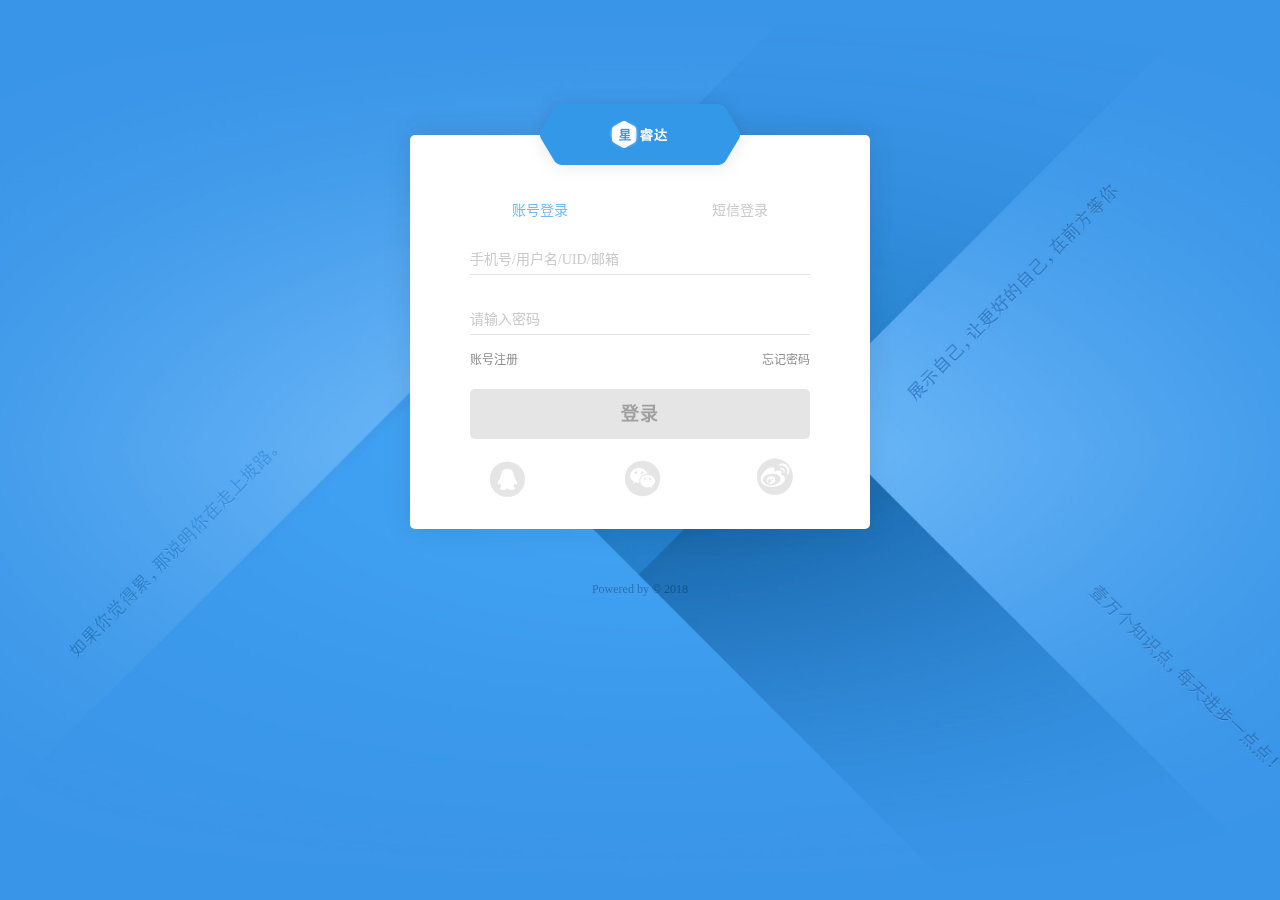
<file: src/main/resources/public/index.html>
<!DOCTYPE html>
<html lang="zh-CN">
<head>
    <meta charset="UTF-8">
    <title>智能设备管理</title>
    <meta http-equiv="content-type" content="text/html; charset=utf-8" />
    <meta name="Keywords" content="">
    <meta name="Description" content="">
    <link rel="stylesheet" href="./css/base.css">
    <link rel="stylesheet" href="./css/iconfont.css">
    <link rel="stylesheet" href="./css/reg.css">
</head>

<body>
<div id="ajax-hook"></div>
<div class="wrap">
    <div class="wpn">
        <div class="form-data pos">
            <a href=""><img src="./img/logo.png" class="head-logo"></a>
            <div class="change-login">
                <p class="account_number on">账号登录</p>
                <p class="message">短信登录</p>
            </div>
            <div class="form1">
                <p class="p-input pos">
                    <label for="num">手机号/用户名/UID/邮箱</label>
                    <input type="text" id="username">
                    <span class="tel-warn num-err hide"><em>账号或密码错误，请重新输入</em><i class="icon-warn"></i></span>
                </p>
                <p class="p-input pos">
                    <label for="pass">请输入密码</label>
                    <input type="password" style="display:none"/>
                    <input type="password" id="password" autocomplete="new-password">
                    <span class="tel-warn pass-err hide"><em>账号或密码错误，请重新输入</em><i class="icon-warn"></i></span>
                </p>
               
            </div>
            <div class="form2 hide">
                <p class="p-input pos">
                    <label for="num2">手机号</label>
                    <input type="number" id="num2">
                    <span class="tel-warn num2-err hide"><em>账号或密码错误</em><i class="icon-warn"></i></span>
                </p>
                <p class="p-input pos">
                    <label for="veri-code">输入验证码</label>
                    <input type="number" id="veri-code">
                    <a href="javascript:;" class="send">发送验证码</a>
                    <span class="time hide"><em>120</em>s</span>
                    <span class="tel-warn error hide">验证码错误</span>
                </p>
            </div>
            <div class="r-forget cl">
                <a href="./reg.html" class="z">账号注册</a>
                <a href="./getpass.html" class="y">忘记密码</a>
            </div>
            <button class="lang-btn off log-btn" onclick="login()">登录</button>
            <div class="third-party">
                <a href="#" class="log-qq icon-qq-round"></a>
                <a href="#" class="log-qq icon-weixin"></a>
                <a href="#" class="log-qq icon-sina1"></a>
            </div>
            <p class="right">Powered by © 2018</p>
        </div>
    </div>
</div>
<script src="./js/jquery.js"></script>
<script src="http://pv.sohu.com/cityjson?ie=utf-8"></script>
<script src="./js/agree.js"></script>
<script src="./js/login.js"></script>
<script src="./js/cookie.js"></script>



<script type="text/javascript">


function login(){
    let un = document.getElementById("username").value;
    let pw=$("#password").val();
    let ip="119.183.113.120";

    $.ajax({
        url:"./login",
        type:"get",
        data:{
            username:un,
            password:pw,
            ip:ip
        },
        dataType:"json",
        success: function (data){
            console.log(data);
            if(data.code==1){
                alert(data.msg);
                $.cookie("token",data.token);
                window.location.href="./index/index.html";
            }else{
                alert(data.msg);
            }
        }
    })
}


    


</script>

</body>
</html>
</file>
<file: src/main/resources/public/css/base.css>
html,body,div,ol,ul,li,dl,dt,dd,h1,h2,h3,h4,h5,h6,input,button,textarea,p,span,table,th,td,form{margin:0;padding:0}
body,input,button,select,textarea{font:12px/1.5 "Microsoft Yahei","Helvetica Neue";color:#34495e;
	-webkit-font-smoothing: antialiased;
  	-moz-osx-font-smoothing: grayscale;
  	-moz-font-feature-settings: "liga","kern";}
table{border-collapse:collapse;border-spacing:0}
img,a img{border:0}
a{color:#369;outline:medium none;text-decoration:none;}
a:hover{text-decoration:none}
label{cursor:pointer}
ul li,.ol li{list-style:none}
em,cite,i{font-style:normal}
p{word-wrap: break-word; word-break: break-all;} /*å…¨éƒ¨è‹±æ–‡å­—ç¬¦ä¸‹è‡ªåŠ¨æ¢è¡Œ*/

/* åŽ»é™¤Chromeç­‰æµè§ˆå™¨æ–‡æœ¬æ¡†é»˜è®¤å‘å…‰è¾¹æ¡† */
input:focus, textarea:focus {outline: none;}
/* åŽ»é™¤IE10+æµè§ˆå™¨æ–‡æœ¬æ¡†åŽé¢çš„å°å‰å‰ */
input::-ms-clear {display: none;}
/* ç¦æ­¢å¤šè¡Œæ–‡æœ¬æ¡†textareaæ‹–æ‹½ */
textarea {resize: none;}

/* ==å…¨å±€é€šç”¨æ ·å¼== */

/* é¿å…å› å­å…ƒç´ æµ®åŠ¨è€Œå¯¼è‡´çš„çˆ¶å…ƒç´ é«˜åº¦ç¼ºå¤±èƒ½é—®é¢˜ */
.cl:after { content: "."; display: block; height: 0; clear: both; visibility: hidden; } .cl { zoom: 1; }

/* æµ®åŠ¨ */
.z { float: left !important; }
.y { float: right !important; }

/* é¼ æ ‡æ ·å¼ï¼Œå¯ä»¥æ ¹æ®éœ€è¦æŒ‰åºæ·»åŠ  */
.cur1 { cursor: pointer; }

/* æ˜¾ç¤º/éšè— */
.show { display: block !important; }
.hide { display: none !important; }

/* ç›¸å¯¹å®šä½ */
.pos { position: relative; }

/* ç°è‰² */
.grays { 
    filter: url("data:image/svg+xml;utf8,<svg xmlns=\'http://www.w3.org/2000/svg\'><filter id=\'grayscale\'><feColorMatrix type=\'matrix\' values=\'0.3333 0.3333 0.3333 0 0 0.3333 0.3333 0.3333 0 0 0.3333 0.3333 0.3333 0 0 0 0 0 1 0\'/></filter></svg>#grayscale"); /* Firefox 3.5+ */ 
    -webkit-filter: grayscale(100%); /* chrome+ */ 
    filter: grayscale(100%); /* æœªæ¥æµè§ˆå™¨ */ 
    filter: gray; /* ie6-8 */ 
    filter:progid:DXImageTransform.Microsoft.BasicImage(grayscale=1);/*ie6-9 */  
}

/* é€šç”¨å®¹å™¨ï¼Œå®šä¹‰é¡µé¢å®½åº¦ å…·æœ‰ n, m, w ä¸‰ä¸ªçº§åˆ« */
.wpn { width: 1180px; margin: 0 auto; }  	/* 4 åˆ— * 300 */
.wpm { width: 1480px; margin: 0 auto; }  	/* 5 åˆ— * 300 */
.wpw { width: 1780px; margin: 0 auto; } 	/* 6 åˆ— * 300 */

.wpf { width: 100%; max-width: 1260px; margin: 0 auto; }  	/* 4 åˆ— * 300 */  /*å®žé™…å®½åº¦1180+å·¦å³è¾¹è·å„40*/
.wpf-row { width: 93.6507936%; margin: 0 3.1746031%;}   /*1180/1260,40/1260*/
.row { width: 100% }

/* ä¸»ä½“å†…å®¹ */
.ct { display: block; min-height: 530px;}

/* ä¸»ä½“å†…å®¹ - å¸¦è¾¹æ  */
/*.ctn .mn { width: 880px; float: left; }
.ctn .sd { width: 280px; float: right; }*/
.ctn .mn {margin:0 300px 0 0; padding-top: 20px;}
.ctn .sd {position: absolute; right: 280px; top: 0; bottom: 0; }

/* æ–‡æœ¬å±žæ€§ï¼šå­—å·ã€é¢œè‰²ã€ç²—ç»†ã€æ­£æ–œ */
/* å­—å· */
.f12 { font-size: 12px; }
.f14 { font-size: 14px; }
.f16 { font-size: 16px; }
.f26 { font-size: 26px; }

/* é¢œè‰² */
.b8c5ce { color: #b8c5ce; }
.ff8326 { color: #ff8326; }

/* ç²—ç»† */
.b { font-weight: bold; }

/* æ­£æ–œ */
.i { font-style: italic; }

/* å¤–è¾¹è·æ ·å¼ï¼Œä½œç”¨äºŽå…ƒç´ çš„ä¸Šä¸‹å¤–è¾¹è·ï¼Œä¸Šä¸‹å„å…·æœ‰ n, m, w ä¸‰ä¸ªçº§åˆ« */
.mtn { margin-top: 5px !important; }
.mtm { margin-top: 10px !important; }
.mtw { margin-top: 20px !important; }

.mbn { margin-bottom: 5px !important; }
.mbm { margin-bottom: 10px !important; }
.mbw { margin-bottom: 20px !important; }

.mrn { margin-right: 5px !important; }
.mrm { margin-right: 10px !important; }
.mrw { margin-right: 20px !important; }/*20/1180=1.6949152%*/

.mln { margin-left: 5px !important; }
.mlm { margin-left: 10px !important; }
.mlw { margin-left: 20px !important; }

.mtbn { margin: 5px 0 !important; }
.mtbm { margin: 10px 0 !important; }
.mtbw { margin: 20px 0 !important; }

.mlrn { margin: 0 5px !important; }
.mlrm { margin: 0 10px !important; }
.mlrw { margin: 0 20px !important; }


/* å†…è¾¹è·æ ·å¼ï¼Œä½œç”¨äºŽå…ƒç´ çš„ä¸Šä¸‹å†…è¾¹è·ï¼Œä¸Šä¸‹å„å…·æœ‰ n, m, w ä¸‰ä¸ªçº§åˆ« */
.ptn { padding-top: 5px !important; }
.ptm { padding-top: 10px !important; }
.ptw { padding-top: 20px !important; }

.pbn { padding-bottom: 5px !important; }
.pbm { padding-bottom: 10px !important; }
.pbw { padding-bottom: 20px !important; }

.ptbn { padding: 5px 0 !important; }
.ptbm { padding: 10px 0 !important; }
.ptbw { padding: 20px 0 !important; }

.plrn { padding: 0 5px !important; }
.plrm { padding: 0 10px !important; }
.plrw { padding: 0 20px !important; }


/* ==== æŒ‰é’® Buttons  2015-1-12==== */
.lang-btn {
	display: inline-block;
	position: relative;
	vertical-align: middle;
	cursor: pointer;
	white-space: nowrap;
	background-color: #3499DA;
	height: 40px;
	line-height: 40px;
	font-size: 16px;
	color: #FFF;
	border: none;
	letter-spacing: 1px;
	overflow: hidden;
	text-align: center;
	border-radius:2px;
}
/* æ— èƒŒæ™¯æŒ‰é’® */
.lang-cancel{background:0;color:#2d3e50}
/* å–æ¶ˆæŒ‰é’® */
.lang-btn-none{background:#e4e9ed;color:#2d3e50;}
.lang-btn-none:hover{background:#e4e9ed;color:#2d3e50;}

.lang-btn-c{display:inline-block;position:relative;vertical-align:middle;cursor:pointer;white-space:nowrap;background:#e4e9ed;height:40px;line-height:40px;
			font-size:16px;color:#2d3e50;border:0;letter-spacing:1px;overflow:hidden;text-align:center;border-radius:2px}
/* ä¿®æ”¹æŒ‰é’®çš„é»˜è®¤çŠ¶æ€ */
.lang-btn:active{outline:0;box-shadow:none}
.lang-btn:focus{border:0;outline:0;box-shadow:none}
.lang-btn:hover{text-decoration:none}

/* ç«ç‹å…¼å®¹ */
.lang-btn::-moz-focus-inner {border: 0;padding: 0;}
/* æˆåŠŸ */
.lang-btn-success { background-color: #4a993e; }
/* é”™è¯¯ */
.lang-btn-eroor { background-color: #b33630; }
/* ä¸å¯æäº¤çŠ¶æ€ */
.lang-btn-disabled { background-color: #ddd; color: #777; cursor: default; }
/* å±•ç¤º */
.lang-btn-show { background-color: #e4e9ed; color: #2d3e50; cursor: default; }
/* å…³è” */
.lang-btn-relating { background-color: #b8c5ce; color: #2d3e50; }


/* æŒ‰é’®æ–‡å­— */
.lang-btn .lang-btn-content {  padding: 0 30px; display: block; }
/* å¤§çš„ */
.lang-btn-big .lang-btn-content { padding: 0 45px; }
/* å·¨å¤§çš„ */
.lang-btn-huge { height: 50px; line-height: 50px; }
.lang-btn-huge .lang-btn-content { padding: 0 45px; }
/* æŒ‰é’®çš„é¢œè‰² */
.lang-btn-col-blue{background:#3499DA;color:#fff;}
.lang-btn-col-blue:hover{background:#3da2e3;color:#fff;}
/* å›ºå®šå®½åº¦çš„ */
.lang-btn-fixed-small { width: 100px; }
.lang-btn-fixed-small .lang-btn-content { padding: 0; }

.lang-btn-fixed-big { width: 160px; }
.lang-btn-fixed-big .lang-btn-content { padding: 0; }

.lang-btn-fixed-Large { width: 100%; }
.lang-btn-fixed-Large .lang-btn-content { padding: 0; }

/* å°å­—å·æŒ‰é’® ä¸¾æŠ¥å¼¹å‡ºæ¡†å†ç”¨ */
.submit-button{width:80px;height:40px;background:#3499da;color:#fff;font-size:14px;cursor:pointer;line-height:40px;border:0;border-radius:2px}
.submit-button:hover{background:#3da2e3;transition:all .4s ease-in-out 0s}
.submit-button:active{background:#2e93d4}
.mini-button-disabble{width:80px;height:40px;background:#b8c5ce;color:#fff;font-size:14px;cursor:pointer;line-height:40px;border:0;border-radius:2px}
.mini-button-disabble:hover{background:#c8d4db;transition:all .4s ease-in-out 0s}
.mini-button-disabble:active{background:#a9b9c3}

/* æŒ‰é’® Buttons END */

 /* ==== è¡¨å• Input æ¡† 2015-2-28==== ä»¥å‰çš„é¢œè‰²b8c4ce*/
.lang-input{padding:14px 15px;height:20px;border:#e4e9ed 1px solid;border-radius:2px;background:#fff;color:#5d6d7e;font-size:16px;line-height:20px;box-sizing: content-box;}

.lang-input:focus {
    border: 1px solid #3498db;
    box-shadow: 0 0 4px rgba(41, 128, 185, 0.4);
}
/* ç„¦ç‚¹/æˆåŠŸ */
.lang-input-on, .lang-input-success {
	border: #3498db 1px solid;
	box-shadow: 0 0 4px rgba(41, 128, 185, 0.4);
	color: #34495e;
}
/* é”™è¯¯ */
.lang-input-error {
	border: #fcab2b 1px solid;
	box-shadow: 0 0 4px rgba(252, 171, 43, 0.4);
}

/* form è¡¨å•å›ºå®šå®½åº¦ */
.w520 { width: 488px; } /* å®žé™…å®½åº¦520-å†…è¾¹è·å·¦å³å„15px-è¾¹æ¡†2 */
.w880 { width: 848px; } /* å®žé™…å®½åº¦520-å†…è¾¹è·å·¦å³å„15px-è¾¹æ¡†2 */
.w580 { width: 548px; } /* å®žé™…å®½åº¦520-å†…è¾¹è·å·¦å³å„15px-è¾¹æ¡†2 */

/* textareaä½¿ç”¨ */
.h164 { height: 130px; }
.lh20 { line-height: 24px; }

.lang-must{ position: absolute; right: 11px; color: #FD8335!important; line-height: 50px!important;}
/* è¡¨å• Input æ¡† END */

 /* ====æ³¨å†Œè¾“å…¥æ¡† 2015-1-12==== */
.login-icon { display: block; height: 40px; width: 100%;  border-bottom: #e9ecee 1px solid; margin-top: 30px; }

/* è¾“å…¥æ¡†æ´»åŠ¨çŠ¶æ€/æˆåŠŸ */
.login-on, .login-success { border-bottom: #3498db 1px solid; }
.login-on .log-input, .login-error .log-input, .login-success .log-input { color: #5d6d7e; }
.login-on .iconfont, .login-success .iconfont{color: #3A99D8;}

/* é”™è¯¯ */
.login-error { border-bottom: #fcab2b 1px solid; }
.login-error .iconfont{ color: #fcab2b;}

/* ç™»å½•è¾“å…¥æ¡† */
.log-input { border: none; height: 20px; font-size: 16px; padding: 10px 2.5%; line-height: 20px; color:  #b8c4ce; background: #fff; width: 90%;}
			/*30/400=7.5%,360/400=90%,10/400=2.5%*/
.log-input-half { border: none; height: 20px; font-size: 16px; padding: 10px 5%; line-height: 20px; color:  #b8c4ce; background: #fff; width: 80%;}
			/*30/200=15%,160/200=80%,10/200=5%*/
.log-input::-moz-placeholder { color: #b8c4ce;}
.log-input::-ms-input-placeholder { color: #b8c4ce;}
.log-input::-webkit-input-placeholder { color: #b8c4ce;}
.log-input:placeholder { color: #b8c4ce;}

textarea::-moz-placeholder { color: #b8c4ce;}
textarea::-ms-input-placeholder { color: #b8c4ce;}
textarea::-webkit-input-placeholder { color: #b8c4ce;}
textarea:placeholder { color: #b8c4ce;}
/* æ³¨å†Œè¾“å…¥æ¡† end */

/*message æé†’æ¶ˆæ¯*/
#ajax-hook{ position:fixed; top:0; z-index:99999; width:100%;}
.globalInfoTip {z-index: 20; height: 60px;width: 100%;position: relative;cursor: pointer;}
.globalInfoTip p {text-align: center;font-size: 16px;height: 30px;line-height: 30px;padding: 15px 0;color: #FFF;position: relative;}
.globalInfoTip .infoTipBack {position: absolute;top: 0;left: 0;right: 0;bottom: 0;background: #3498db;box-shadow: 0 1px 3px rgba(0, 0, 0, 0.1);opacity: 0.8;filter:alpha(opacity=80);-moz-opacity: 0.8;-khtml-opacity: 0.8;}
.msg-bor{border-bottom-color:#e74c3c}


/*å­—ä½“å›¾æ ‡*/
.iconfont, [class^="icon-"], [class*=" icon-"] {
  font-family:"iconfont" !important;
  font-size:16px;
  color: #b8c4ce;
  font-style:normal;
  font-weight: normal;
  font-variant: normal;
  text-transform: none;
  line-height: 1;
  -webkit-font-smoothing: antialiased;
  -webkit-text-stroke-width: 0.2px;
  -moz-osx-font-smoothing: grayscale;
}
[id^="xunlei_com"],[id*="xunlei_com"]{
	display:none !important;
}

/*ç½‘ç«™æ•´ä½“ç°è‰²èƒŒæ™¯*/
body,
.body-gray { background-color: #eff3f5; }
/*éƒ¨åˆ†ç™½è‰²èƒŒæ™¯*/
.bg-white { background-color: #fff;}
/*è®¤è¯*/
.icon-certified2{color: #e74c3c;font-size: 14px;}
</file>
<file: src/main/resources/public/css/iconfont.css>
@font-face {font-family: "iconfont";
  src: url('iconfont.eot?t=1506407224992'); /* IE9*/
  src: url('iconfont.eot?t=1506407224992#iefix') format('embedded-opentype'), /* IE6-IE8 */
  url('[data-uri]') format('woff'),
  url('iconfont.ttf?t=1506407224992') format('truetype'), /* chrome, firefox, opera, Safari, Android, iOS 4.2+*/
  url('iconfont.svg?t=1506407224992#iconfont') format('svg'); /* iOS 4.1- */
}

.iconfont {
  font-family:"iconfont" !important;
  font-size:16px;
  font-style:normal;
  -webkit-font-smoothing: antialiased;
  -moz-osx-font-smoothing: grayscale;
}

.icon-yuedu:before { content: "\e73f"; }

.icon-xiazai:before { content: "\e73e"; }

.icon-renminbi:before { content: "\e722"; }

.icon-xuanzhuan:before { content: "\e72d"; }

.icon-youjiantou:before { content: "\e708"; }

.icon-dian:before { content: "\e71c"; }

.icon-fail:before { content: "\e718"; }

.icon-succ:before { content: "\e719"; }

.icon-site2:before { content: "\e70a"; }

.icon-bofang:before { content: "\e73c"; }

.icon-activity:before { content: "\e600"; }

.icon-add-dot:before { content: "\e602"; }

.icon-add-round:before { content: "\e603"; }

.icon-add-solid:before { content: "\e604"; }

.icon-add:before { content: "\e605"; }

.icon-android:before { content: "\e606"; }

.icon-arrows-left:before { content: "\e607"; }

.icon-arrows-right:before { content: "\e608"; }

.icon-attachment:before { content: "\e609"; }

.icon-attachment2:before { content: "\e60a"; }

.icon-bag-line:before { content: "\e60b"; }

.icon-ball:before { content: "\e60c"; }

.icon-baoming:before { content: "\e60d"; }

.icon-be:before { content: "\e60e"; }

.icon-bell:before { content: "\e60f"; }

.icon-briefcase:before { content: "\e610"; }

.icon-briefcase2:before { content: "\e611"; }

.icon-butterfly:before { content: "\e612"; }

.icon-cake-line:before { content: "\e613"; }

.icon-captcha:before { content: "\e614"; }

.icon-card:before { content: "\e615"; }

.icon-check:before { content: "\e616"; }

.icon-checked:before { content: "\e617"; }

.icon-close:before { content: "\e619"; }

.icon-cloud:before { content: "\e61a"; }

.icon-code:before { content: "\e61b"; }

.icon-comment-round:before { content: "\e61c"; }

.icon-copyright1:before { content: "\e61d"; }

.icon-copyright2:before { content: "\e61e"; }

.icon-copyright3:before { content: "\e61f"; }

.icon-copyright4:before { content: "\e620"; }

.icon-copyright5:before { content: "\e621"; }

.icon-dang:before { content: "\e622"; }

.icon-del-round:before { content: "\e623"; }

.icon-del:before { content: "\e624"; }

.icon-del1:before { content: "\e625"; }

.icon-dibbble:before { content: "\e626"; }

.icon-dot:before { content: "\e627"; }

.icon-douban1:before { content: "\e628"; }

.icon-down-mini:before { content: "\e629"; }

.icon-down:before { content: "\e62a"; }

.icon-download:before { content: "\e62b"; }

.icon-download2:before { content: "\e62c"; }

.icon-download3:before { content: "\e62d"; }

.icon-edit-round:before { content: "\e62e"; }

.icon-edit:before { content: "\e62f"; }

.icon-edit2:before { content: "\e630"; }

.icon-edu-line:before { content: "\e631"; }

.icon-email-line:before { content: "\e632"; }

.icon-email-line2:before { content: "\e633"; }

.icon-envelope-line:before { content: "\e634"; }

.icon-envelope-round:before { content: "\e635"; }

.icon-envelope-square:before { content: "\e636"; }

.icon-envelope-thin-r:before { content: "\e637"; }

.icon-envelope:before { content: "\e638"; }

.icon-error-thin:before { content: "\e639"; }

.icon-error:before { content: "\e63a"; }

.icon-exit:before { content: "\e63b"; }

.icon-douban:before { content: "\e63c"; }

.icon-exit2:before { content: "\e63d"; }

.icon-experience:before { content: "\e63e"; }

.icon-eye:before { content: "\e63f"; }

.icon-face:before { content: "\e640"; }

.icon-fail1:before { content: "\e641"; }

.icon-flowerpot:before { content: "\e642"; }

.icon-gift:before { content: "\e643"; }

.icon-globe:before { content: "\e644"; }

.icon-heart:before { content: "\e645"; }

.icon-help:before { content: "\e646"; }

.icon-hexagon1:before { content: "\e647"; }

.icon-hexagon-down:before { content: "\e648"; }

.icon-hexagon-up:before { content: "\e649"; }

.icon-hexagon-zan:before { content: "\e64a"; }

.icon-hexagon:before { content: "\e64b"; }

.icon-hexagon11:before { content: "\e64c"; }

.icon-home-line:before { content: "\e64d"; }

.icon-home:before { content: "\e64e"; }

.icon-hot:before { content: "\e64f"; }

.icon-huaban:before { content: "\e650"; }

.icon-txweibo-r:before { content: "\e651"; }

.icon-iconfans-round:before { content: "\e652"; }

.icon-iconfans:before { content: "\e653"; }

.icon-in:before { content: "\e654"; }

.icon-info:before { content: "\e655"; }

.icon-ins:before { content: "\e656"; }

.icon-inspiration:before { content: "\e657"; }

.icon-iphone2:before { content: "\e658"; }

.icon-item:before { content: "\e659"; }

.icon-jiabin:before { content: "\e65a"; }

.icon-join:before { content: "\e65b"; }

.icon-job:before { content: "\e65c"; }

.icon-leaf-round:before { content: "\e65d"; }

.icon-leaf:before { content: "\e65e"; }

.icon-left-thin:before { content: "\e65f"; }

.icon-lef-tthin2:before { content: "\e660"; }

.icon-left:before { content: "\e661"; }

.icon-list:before { content: "\e662"; }

.icon-liucheng:before { content: "\e663"; }

.icon-lock-double:before { content: "\e664"; }

.icon-lock-line:before { content: "\e665"; }

.icon-lock:before { content: "\e666"; }

.icon-lofter:before { content: "\e667"; }

.icon-mac:before { content: "\e668"; }

.icon-mags:before { content: "\e669"; }

.icon-mi:before { content: "\e66a"; }

.icon-microsoft:before { content: "\e66b"; }

.icon-mitag:before { content: "\e66c"; }

.icon-mitag2:before { content: "\e66d"; }

.icon-muni:before { content: "\e66e"; }

.icon-nav:before { content: "\e66f"; }

.icon-next:before { content: "\e670"; }

.icon-ok:before { content: "\e672"; }

.icon-phone-line:before { content: "\e673"; }

.icon-phone:before { content: "\e674"; }

.icon-phone3:before { content: "\e675"; }

.icon-pic-round:before { content: "\e676"; }

.icon-pic:before { content: "\e677"; }

.icon-point:before { content: "\e678"; }

.icon-popularity:before { content: "\e679"; }

.icon-praise1:before { content: "\e67a"; }

.icon-praise2:before { content: "\e67b"; }

.icon-praise3:before { content: "\e67c"; }

.icon-praise4:before { content: "\e67d"; }

.icon-praise5:before { content: "\e67e"; }

.icon-prev:before { content: "\e67f"; }

.icon-py:before { content: "\e680"; }

.icon-qiniu:before { content: "\e681"; }

.icon-qq-line:before { content: "\e682"; }

.icon-qq-round:before { content: "\e683"; }

.icon-qq:before { content: "\e684"; }

.icon-qq2:before { content: "\e685"; }

.icon-quxiao:before { content: "\e686"; }

.icon-qzone:before { content: "\e687"; }

.icon-qzone2:before { content: "\e688"; }

.icon-read:before { content: "\e689"; }

.icon-refresh:before { content: "\e68a"; }

.icon-relating-round:before { content: "\e68c"; }

.icon-relating:before { content: "\e68d"; }

.icon-reply:before { content: "\e68e"; }

.icon-report:before { content: "\e68f"; }

.icon-res:before { content: "\e690"; }

.icon-retract:before { content: "\e691"; }

.icon-right-line:before { content: "\e692"; }

.icon-right-thin:before { content: "\e693"; }

.icon-right-thin2:before { content: "\e694"; }

.icon-right:before { content: "\e695"; }

.icon-right2:before { content: "\e696"; }

.icon-ruzhu:before { content: "\e697"; }

.icon-save:before { content: "\e698"; }

.icon-search:before { content: "\e699"; }

.icon-set:before { content: "\e69a"; }

.icon-share:before { content: "\e69b"; }

.icon-share2:before { content: "\e69c"; }

.icon-sina1:before { content: "\e69d"; }

.icon-sina:before { content: "\e69e"; }

.icon-site:before { content: "\e69f"; }

.icon-site21:before { content: "\e6a0"; }

.icon-star-round:before { content: "\e6a1"; }

.icon-star-solid:before { content: "\e6a2"; }

.icon-star2:before { content: "\e6a3"; }

.icon-student:before { content: "\e6a4"; }

.icon-study:before { content: "\e6a5"; }

.icon-succ1:before { content: "\e6a6"; }

.icon-tag-mini:before { content: "\e6a7"; }

.icon-tag:before { content: "\e6a8"; }

.icon-talk:before { content: "\e6a9"; }

.icon-tel-round:before { content: "\e6aa"; }

.icon-tel:before { content: "\e6ab"; }

.icon-tel2:before { content: "\e6ac"; }

.icon-time:before { content: "\e6ad"; }

.icon-time1:before { content: "\e6ae"; }

.icon-tool:before { content: "\e6af"; }

.icon-topic:before { content: "\e6b0"; }

.icon-trophy:before { content: "\e6b1"; }

.icon-twitter:before { content: "\e6b2"; }

.icon-txweibo:before { content: "\e6b3"; }

.icon-txweibo1:before { content: "\e6b4"; }

.icon-type1:before { content: "\e6b5"; }

.icon-type2:before { content: "\e6b6"; }

.icon-ucloud:before { content: "\e6b7"; }

.icon-ui:before { content: "\e6b8"; }

.icon-ui3:before { content: "\e6b9"; }

.icon-ui4:before { content: "\e6ba"; }

.icon-uicn:before { content: "\e6bb"; }

.icon-uimini:before { content: "\e6bc"; }

.icon-up-experience:before { content: "\e6bd"; }

.icon-up-pic:before { content: "\e6be"; }

.icon-up-posts:before { content: "\e6bf"; }

.icon-up:before { content: "\e6c0"; }

.icon-upload:before { content: "\e6c1"; }

.icon-uptop:before { content: "\e6c2"; }

.icon-user:before { content: "\e6c4"; }

.icon-warn:before { content: "\e6c5"; }

.icon-warn2:before { content: "\e6c6"; }

.icon-weixin:before { content: "\e6c7"; }

.icon-weixin1:before { content: "\e6d4"; }

.icon-xiangqing:before { content: "\e6d6"; }

.icon-zanzhu:before { content: "\e6d7"; }

.icon-zcn:before { content: "\e6d8"; }

.icon-zhihu:before { content: "\e6d9"; }

.icon-zhuibo:before { content: "\e6da"; }

.icon-comment:before { content: "\e601"; }

.icon-envelope-thin:before { content: "\e618"; }

.icon-fans:before { content: "\e671"; }

.icon-horn:before { content: "\e68b"; }

.icon-bell2:before { content: "\e6ca"; }

.icon-soup:before { content: "\e6cc"; }

.icon-heart-round:before { content: "\e6cd"; }

.icon-star1:before { content: "\e6ce"; }

.icon-hexagon-tag:before { content: "\e6cb"; }

.icon-star:before { content: "\e6c9"; }

.icon-user-line:before { content: "\e6c3"; }

.icon-add-bold:before { content: "\e6cf"; }

.icon-close-bold:before { content: "\e6d0"; }

.icon-ok-sign:before { content: "\e6d1"; }

.icon-relating-bold:before { content: "\e6d2"; }

.icon-leaf-line:before { content: "\e6d3"; }

.icon-hexagon-line:before { content: "\e6c8"; }

.icon-xingbie:before { content: "\e6d5"; }

.icon-hexagon-tag2:before { content: "\e6db"; }

.icon-loading:before { content: "\e6dc"; }

.icon-kefu:before { content: "\e73d"; }

.icon-noeye:before { content: "\e739"; }

.icon-ok_00:before { content: "\e6dd"; }

.icon-more_info:before { content: "\e6de"; }

.icon-account_safe:before { content: "\e6df"; }

.icon-bsc_info:before { content: "\e6e0"; }

.icon-renzheng:before { content: "\e6e1"; }

.icon-not_by:before { content: "\e6e2"; }

.icon-warning_0:before { content: "\e6e3"; }

.icon-updata:before { content: "\e6e5"; }

.icon-ok_j:before { content: "\e6e4"; }

.icon-sotip:before { content: "\e6e6"; }

.icon-uptop_1:before { content: "\e6e7"; }

.icon-article:before { content: "\e6e8"; }

.icon-photo:before { content: "\e6e9"; }

.icon-review:before { content: "\e6ea"; }

.icon-huigubg:before { content: "\e6eb"; }

.icon-sanjiaoxing:before { content: "\e706"; }

.icon-gongbu:before { content: "\e6ed"; }

.icon-zuopin:before { content: "\e6ee"; }

.icon-dasai:before { content: "\e6ef"; }

.icon-arrow:before { content: "\e6ec"; }

.icon-zuo:before { content: "\e6f0"; }

.icon-shiming:before { content: "\e6f1"; }

.icon-tuijian:before { content: "\e6f2"; }

.icon-guan:before { content: "\e6f3"; }

.icon-xin:before { content: "\e6f4"; }

.icon-huoju:before { content: "\e6f5"; }

.icon-banquan:before { content: "\e6f6"; }

.icon-xingxing:before { content: "\e6f7"; }

.icon-z01:before { content: "\e6f8"; }

.icon-certified2:before { content: "\e6f9"; }

.icon-zungui01:before { content: "\e6fa"; }

.icon-tiexin01:before { content: "\e6fb"; }

.icon-bq1:before { content: "\e6fc"; }

.icon-xia:before { content: "\e709"; }

.icon-gongbu1:before { content: "\e6fd"; }

.icon-qian:before { content: "\e707"; }

.icon-icon7:before { content: "\e6fe"; }

.icon-icon8:before { content: "\e6ff"; }

.icon-feiji:before { content: "\e73a"; }

.icon-eqq:before { content: "\e700"; }

.icon-e0:before { content: "\e701"; }

.icon-ecom:before { content: "\e702"; }

.icon-ecn:before { content: "\e703"; }

.icon-ea:before { content: "\e704"; }

.icon-zuojiantou:before { content: "\e71a"; }

.icon-fangkuang:before { content: "\e705"; }

.icon-yuan:before { content: "\e71b"; }

.icon-zhongguodianxin:before { content: "\e75e"; }

.icon-list1:before { content: "\e70b"; }

.icon-tubiao:before { content: "\e717"; }

.icon-kongyuan:before { content: "\e71d"; }

.icon-sanjiao:before { content: "\e71e"; }

.icon-fang:before { content: "\e71f"; }

.icon-ue:before { content: "\e720"; }

.icon-zhinanzhen:before { content: "\e73b"; }

.icon-fenghui:before { content: "\e721"; }

.icon-hupo:before { content: "\e723"; }

.icon-perpson:before { content: "\e724"; }

.icon-meiyou:before { content: "\e725"; }

.icon-safe:before { content: "\e727"; }

.icon-liubian:before { content: "\e728"; }

.icon-qizi:before { content: "\e726"; }

.icon-dizhenju:before { content: "\e729"; }

.icon-click:before { content: "\e72a"; }

.icon-location-ball:before { content: "\e72b"; }

.icon-utalk1:before { content: "\e72c"; }

.icon-shu:before { content: "\e740"; }

.icon-yun:before { content: "\e72e"; }

.icon-xxx:before { content: "\e72f"; }

.icon-putui:before { content: "\e730"; }

.icon-shoutui:before { content: "\e731"; }

.icon-biantui:before { content: "\e732"; }

.icon-reduzhi:before { content: "\e70c"; }

.icon-tips-2:before { content: "\e70d"; }

.icon-tips-1:before { content: "\e70e"; }

.icon-tips-1-copy:before { content: "\e75f"; }

.icon-tips-2-copy:before { content: "\e760"; }

.icon-uitm:before { content: "\e70f"; }

.icon-qq1:before { content: "\e738"; }

.icon-xushigandong:before { content: "\e710"; }

.icon-ruweijiang:before { content: "\e711"; }

.icon-jiangbei:before { content: "\e712"; }

.icon-shangchuan:before { content: "\e714"; }

.icon-renqi:before { content: "\e715"; }

.icon-chuangyijiang:before { content: "\e716"; }

.icon-tuandui:before { content: "\e733"; }

.icon-jishujiang:before { content: "\e734"; }

.icon-zuzhi:before { content: "\e713"; }

.icon-bizhi:before { content: "\e735"; }

.icon-r:before { content: "\e736"; }

.icon-dingding:before { content: "\e737"; }

.icon-PDF:before { content: "\e741"; }

.icon-zhuyi:before { content: "\e749"; }

.icon-heiti1:before { content: "\e74a"; }

.icon-fangsong1:before { content: "\e74b"; }

.icon-lishu1:before { content: "\e74c"; }

.icon-kaiti1:before { content: "\e74d"; }

.icon-chuangyi1:before { content: "\e74e"; }

.icon-shuxie1:before { content: "\e74f"; }

.icon-songti1:before { content: "\e750"; }
</file>
<file: src/main/resources/public/css/reg.css>
@charset "utf-8";
body{
    background-color: #3895e8;
}
.wrap{
    box-sizing: border-box;
    height: 100vh;
    background: url("../img/bj.jpg") no-repeat center;
    background-size: auto 100vh;
    position:  relative;
}
.form-data{
    background-color: #ffffff;
    width: 460px;
    left: 50%;
    margin-left: -230px;
    border-radius: 5px;
    box-shadow: 0 0 30px rgba(0,0,0,.1);
    padding: 65px 0 30px 0;
    position: fixed;
    top: 15%;
}
.form-data .tel-warn{
    position: absolute;
    color: #ea5d5f;
    font-size: 12px;
    right: 0;
    top: 22px;
}
.form-data .tel-warn i{
    display: inline-block;
    vertical-align: middle;
    color: #ea5d5f;
    font-size: 16px;
    margin-top: -3px;
    margin-left: 5px;
}
.form-data .p-input,.find_password .p-input{
    padding: 5px 0;
    height: 44px;
    box-sizing: border-box;
    border-bottom: 1px solid #e5e5e5;
    width: 340px;
    margin: 0 auto 16px;
    line-height: 14px;
    display: block;
}
.form-data .code{
    width: 340px;
    margin-left: 60px;
}
.form-data .code input{
    width: 200px;
}
.form-data .code img{
    width: 120px;
    position: absolute;
    right: 0;
    bottom: 2px;
}
.form-data .code .img-err{
    right: 120px;
    top: 15px
}
.form-data .code a{
    display: inline-block;
    position: absolute;
    width: 80px;
    height: 34px;
    line-height: 34px;
    text-align: center;
    color: #000;
    left: 320px;
    bottom: 0;
}
.form-data .send{
    color: #969696;
    position: absolute;
    right: 0;
    top: 24px;
    z-index: 10;
}
.form-data .send:hover{
    color: #3895e8;
}
.form-data .time{
    color: #969696;
    position: absolute;
    right: 0;
    top: 24px;
    font-size: 14px;
}
.form-data label,.find_password label{
    font-size: 14px;
    position: absolute;
    display: inline-block;
    color: #cacaca;
    top: 22px;
}
.form-data input,.find_password input{
    outline: none;
    border: none;
    z-index: 5;
    position: absolute;
    top: 13px;
    width: 340px;
    background-color: transparent;
    font-size: 20px;
}
input[type=number] {
    -moz-appearance:textfield;
}
input[type=number]::-webkit-inner-spin-button,
input[type=number]::-webkit-outer-spin-button {
    -webkit-appearance: none;
    margin: 0;
}
.form-data .head-logo{
    position: absolute;
    top: -47px;
    left: 116px;
}
.reg_checkboxline{
    font-size: 14px;
    color: #cacaca;
    height: 30px;
    margin: 20px auto 20px;
    line-height: 30px;
    width: 340px;
}
.form-data .pass-warn{
    width: 400px;
    color: #ea5d5f;
    font-size: 14px;
    margin: 0 auto;
}
.reg_checkboxline p{
    line-height: 30px;
    padding: 0;
    border-bottom: 0;
}
.reg_checkboxline a{
    color: #9e9e9e;
}
.reg_checkboxline a:hover{
    color: #3895e8;
}
.reg_checkboxline i.boxcol {
    background: #3498db;
    color: #fff;
}
.icon-ok-sign {
    background: #b8c4ce;
    border-radius: 2px;
    margin-right: 5px;
    cursor: pointer;
    overflow: hidden;
    width: 16px;
    height: 16px;
    font-size: 12px;
    display: block;
    margin-top: 7px;
    line-height: 16px;
    text-align: center;
}
.form-data .lang-btn{
    width: 340px;
    font-size: 18px;
    font-weight: bold;
    color: white;
    height: 50px;
    line-height: 50px;
    text-align: center;
    margin: 20px auto;
    display: block;
    border-radius: 5px;
    cursor: pointer;
    background-color: #42a5f5;
}
.form-data .lang-btn.off{
    color: #a0a0a0;
    background-color: #e5e5e5;
}
.bottom-info{
    width: 400px;
    line-height: 18px;
    font-size: 14px;
    color: #cacaca;
    margin: 0 auto 30px;
    text-align: center;
}
.bottom-info a{
    color: #42a5f5;
}
.form-data .error{
    color: #ea5d5f;
    font-size: 14px;
    top: -5px;
    right: 0;
    position: absolute;
}
.form-data .r-forget{
    width: 340px;
    margin: 0 auto;
}
.form-data .r-forget a{
    font-size: 12px;
    color: #8d8d8d;
}
.form-data .r-forget a:hover{
    color: #3895e8;
}
.form-data .third-party{
    width: 400px;
    margin: 0 auto;
    display: flex;
    justify-content: space-around;
}
.form-data .third-party .icon-qq-round{
    font-size: 40px;
    color: #e5e5e5;
    display: inline-block;
    vertical-align: middle;
}
.form-data .third-party .icon-qq-round:hover{
    color: #42a5f5;
}
.form-data .third-party .icon-weixin:hover{
    color: #0fccbc;
}
.form-data .third-party .icon-sina1:hover{
    color: #da2a2e;
}
.form-data .third-party .icon-weixin{
    font-size: 40px;
    color: #e5e5e5;
    display: inline-block;
    vertical-align: middle;
}
.form-data .third-party .icon-sina1{
    font-size: 36px;
    color: #e5e5e5;
    display: inline-block;
    vertical-align: middle;
}
.form-data .change-login{
    width: 400px;
    margin: 0 auto 10px;
    display: flex;
    justify-content: space-around;
    font-size: 14px;
    color: #cacaca;
}
.form-data .change-login p{
    cursor: pointer;
}
.form-data .change-login p.on{
    color: #76b9f7;
}
.find_password{
    background-color: #ffffff;
    width: 460px;
    border-radius: 5px;
    box-shadow: 0 0 30px rgba(0,0,0,.1);
    padding: 30px 0;
    left: 50%;
    margin-left: -230px;
    position: fixed;
    top: 15%;
}
.find_password h4{
    font-size: 18px;
    color: #42a5f5;
    text-align: center;
    width: 400px;
    margin: 0 auto;
}
.find_password .right_now{
    width: 380px;
    text-align: right;
    margin: 20px auto 30px;
    font-size: 12px;
    color: #cacaca;
}
.find_password .right_now a{
    color: #42a5f5;
}
.find_password .pc-very,.find_password .pc-code{
    display: none;
}
.find_password .very2{
    font-size: 14px;
    position: absolute;
    display: inline-block;
    color: #cacaca;
    top: 14px;
    right: 0;
}
#pc_reset,#pc_reset2{
    width: 280px;
}
.pc_reset span{
    display: inline-block;
    font-size: 14px;
    position: absolute;
    /* color: #cacaca; */
    top: 14px;
    right: 0;
}
.error-tip{
    position: absolute;
    right: 0;
    top: 15px;
    color: #ea5d5f;
    font-size: 14px;
    /* width: 400px; */
    margin: 0 auto;
    display: none;
}
.find_password .jihuo_email{
    width: 400px;
    text-align: center;
    font-size: 14px;
    color: #8d8d8d;
    margin: 0 auto;
}
.find_password .again{
    width: 400px;
    color: #cacaca;
    font-size: 12px;
    text-align: center;
    margin: 0 auto;
}
.find_password .again a{
    color: #42a5f5;
}
.wrap .right{
    position: absolute;
    width: 1180px;
    bottom: -80px;
    text-align: center;
    line-height: 40px;
    left: 50%;
    margin-left: -590px;
    color: rgba(0,0,0,.3);
}
</file>
